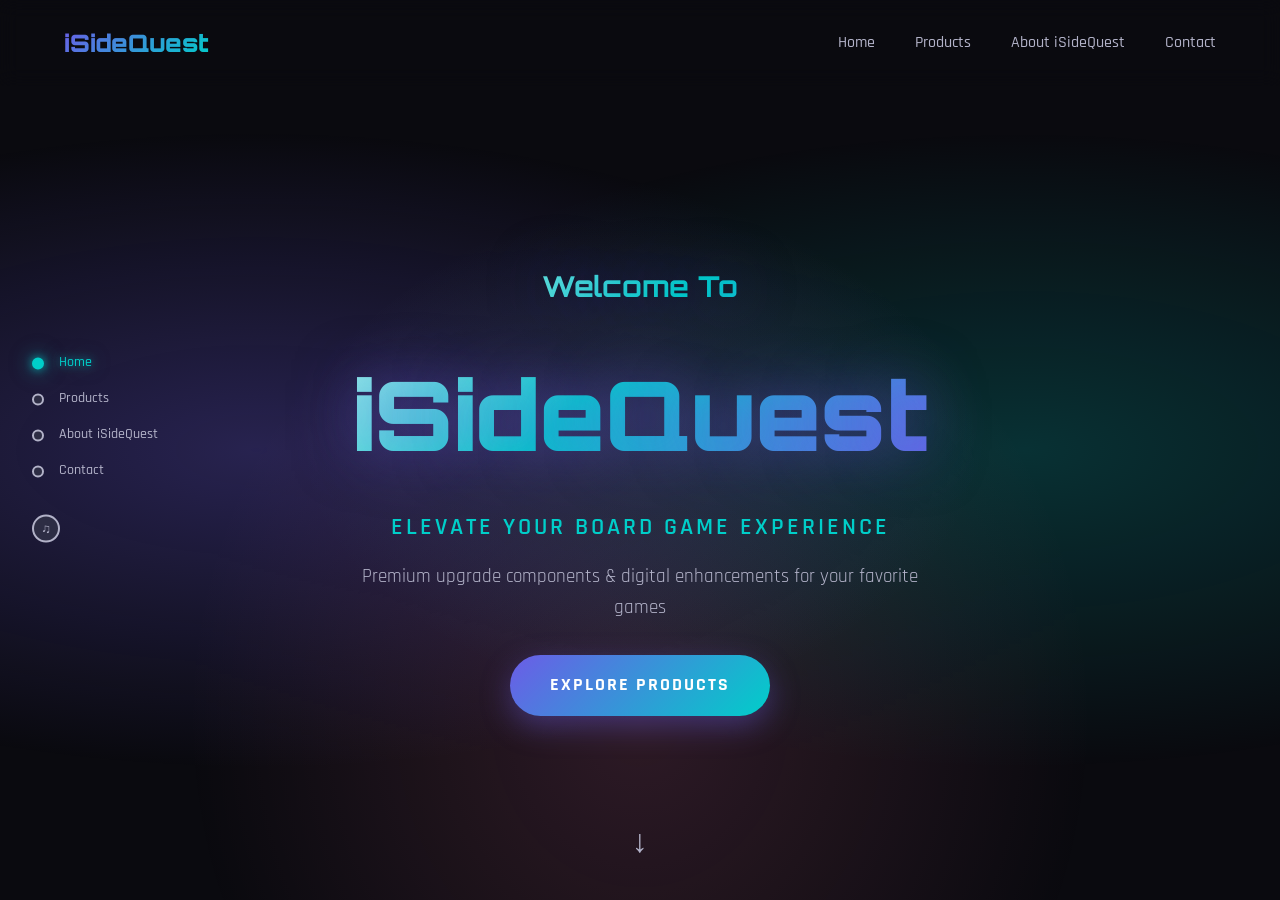
<file: index.html>
<!DOCTYPE html>
<html lang="en">
<head>
    <meta charset="UTF-8">
    <meta name="viewport" content="width=device-width, initial-scale=1.0">
    <title>iSideQuest - Elevate Your Board Game Experience</title>
    <link rel="stylesheet" href="styles.css">
    <link href="https://fonts.googleapis.com/css2?family=Orbitron:wght@400;700;900&family=Rajdhani:wght@300;400;500;600;700&display=swap" rel="stylesheet">
</head>
<body>
    <!-- Pull to Refresh Indicator -->
    <div id="pullIndicator" style="display:none; position:fixed; top:0; left:0; width:100%; height:60px; z-index:5000; align-items:center; justify-content:center; opacity:0; transition:opacity 0.2s;">
        <div class="pull-icon" style="width:30px; height:30px; border:3px solid var(--secondary); border-top-color:transparent; border-radius:50%; animation:spin 0.8s linear infinite;"></div>
    </div>

    <!-- Fixed Background -->
    <div class="fixed-background"></div>

    <!-- Fixed Navbar -->
    <nav class="navbar">
        <div class="logo">
            <a href="#home" class="logo-text" onclick="scrollToPanel(0)">iSideQuest</a>
        </div>
        <ul class="nav-links">
            <li><a href="#home">Home</a></li>
            <li><a href="#categories">Products</a></li>
            <li><a href="#about">About iSideQuest</a></li>
            <li><a href="#contact">Contact</a></li>
        </ul>
    </nav>

    <!-- Side Navigation Dots -->
    <div class="side-nav">
        <a href="#home" class="side-nav-dot active" data-section="0"><span>Home</span></a>
        <a href="#categories" class="side-nav-dot" data-section="1"><span>Products</span></a>
        <a href="#about" class="side-nav-dot" data-section="2"><span>About iSideQuest</span></a>
        <a href="#contact" class="side-nav-dot" data-section="3"><span>Contact</span></a>
        <button class="music-toggle" id="musicToggle" title="Toggle Music">&#9835;</button>
    </div>

    <!-- Background Music -->
    <audio id="bgMusic" loop>
        <source src="Music/Meditation.mp3" type="audio/mpeg">
    </audio>

    <!-- Scroll Container -->
    <main class="scroll-container" id="scrollContainer">
        <div class="panels-wrapper" id="panelsWrapper">
        <!-- Hero Section -->
        <section id="home" class="panel hero">
            <div class="hero-content">
                <h1 class="hero-title"><span class="hero-welcome">Welcome To</span><br>iSideQuest</h1>
                <p class="hero-subtitle">Elevate Your Board Game Experience</p>
                <p class="hero-description">Premium upgrade components & digital enhancements for your favorite games</p>
                <a href="#categories" class="cta-button">Explore Products</a>
            </div>
            <div class="scroll-indicator" onclick="scrollToPanel(1)">
                <span>&#8595;</span>
            </div>
        </section>

        <!-- Categories Section -->
        <section id="categories" class="panel categories-section">
            <div class="scroll-arrows top">
                <span class="scroll-arrow up" onclick="scrollToPanel(0)">&#8593;</span>
            </div>

            <div class="category-cards">
                <div class="category-card" id="physicalProductsBtn">
                    <h3 class="category-card-title">Physical Products</h3>
                    <p class="category-card-desc">Premium upgrade components crafted with precision to transform your board games.</p>
                    <div class="category-card-image">
                        <img src="Images/comingsoon.jpg" alt="Physical Products">
                    </div>
                </div>
                <div class="category-card" id="digitalProductsBtn">
                    <h3 class="category-card-title">Digital Products</h3>
                    <p class="category-card-desc">Innovative apps and digital designs to complement your tabletop experience.</p>
                    <div class="category-card-image">
                        <img src="Images/digital-products.jpg" alt="Digital Products">
                    </div>
                </div>
            </div>

            <div class="scroll-arrows bottom">
                <span class="scroll-arrow down" onclick="scrollToPanel(2)">&#8595;</span>
            </div>
        </section>

        <!-- About Section -->
        <section id="about" class="panel about-section">
            <div class="scroll-arrows top">
                <span class="scroll-arrow up" onclick="scrollToPanel(1)">&#8593;</span>
            </div>
            <div class="about-content">
                <h2 class="section-title">About iSideQuest</h2>
                <p>
                    We believe board games deserve the best components. iSideQuest was founded 
                    with a passion for enhancing tabletop experiences through premium physical 
                    upgrades and innovative digital solutions. Whether you're looking to elevate 
                    the tactile feel of your game nights or add smart digital companions to your 
                    sessions, we've got you covered.
                </p>
                <div class="stats">
                    <div class="stat">
                        <span class="stat-number">.5</span>
                        <span class="stat-label">Products</span>
                    </div>
                    <div class="stat">
                        <span class="stat-number">Probably 1</span>
                        <span class="stat-label">Happy Gamer</span>
                    </div>
                    <div class="stat">
                        <span class="stat-number">100+</span>
                        <span class="stat-label">Hours of Development</span>
                    </div>
                </div>
            </div>
            <div class="scroll-arrows bottom">
                <span class="scroll-arrow down" onclick="scrollToPanel(3)">&#8595;</span>
            </div>
        </section>

        <!-- Contact Section -->
        <section id="contact" class="panel contact-section">
            <div class="scroll-arrows top">
                <span class="scroll-arrow up" onclick="scrollToPanel(2)">&#8593;</span>
            </div>
            <h2 class="section-title">Get In Touch</h2>
            <p class="section-subtitle">Have questions? We'd love to hear from you</p>
            <form class="contact-form" action="mailto:iSideQuestContact@gmail.com" method="post" enctype="text/plain">
                <div class="form-row">
                    <input type="text" name="name" placeholder="Your Name" required>
                    <input type="email" name="email" placeholder="Your Email" required>
                </div>
                <input type="text" name="subject" placeholder="Subject" required>
                <textarea name="message" placeholder="Your Message" rows="3" required></textarea>
                <button type="submit" class="submit-button">Send Message</button>
            </form>
        </section>
        </div>

        <!-- Digital Products Overlay -->
        <div class="overlay" id="digitalOverlay">
            <div class="overlay-content tall">
                <button class="overlay-close" id="closeOverlay">&times;</button>
                <h2 class="overlay-title centered">Digital Products</h2>
                <p class="overlay-subtitle centered large">Select One:</p>
                <div class="overlay-products">
                    <div class="overlay-card" id="sidekickCard" data-product="sidekick">
                        <h3>SideKick</h3>
                        <p>The ultimate board game companion app. Track scores, manage campaigns, and access digital rulebooks all in one place.</p>
                        <span class="overlay-price">Free</span>
                    </div>
                    <div class="overlay-card" id="printforgeCard" data-product="printforge">
                        <h3>PrintForge</h3>
                        <p>Customizable box organizers and inserts. Download templates, personalize, and 3D print for perfect game storage.</p>
                        <span class="overlay-price">$4.99</span>
                    </div>
                </div>
                <div class="product-actions" id="digitalActions">
                    <button class="action-btn" data-action="learn">What Is SideKick?</button>
                    <button class="action-btn" data-action="howto">How To Get</button>
                    <button class="action-btn primary" data-action="go">Go To SideKick</button>
                </div>
            </div>
        </div>

        <!-- Physical Products Overlay -->
        <div class="overlay" id="physicalOverlay">
            <div class="overlay-content tall">
                <button class="overlay-close" id="closePhysical">&times;</button>
                <h2 class="overlay-title centered">Physical Products</h2>
                <p class="overlay-subtitle centered large">Select One:</p>
                <div class="overlay-products">
                    <div class="overlay-card" id="coinsCard" data-product="coins">
                        <h3>Metal Coins</h3>
                        <p>Antiqued copper coins in sets of 50 for enhanced gameplay immersion.</p>
                        <span class="overlay-price">$24.99</span>
                    </div>
                    <div class="overlay-card" id="tokensCard" data-product="tokens">
                        <h3>Resin Tokens</h3>
                        <p>100 premium resource tokens in vibrant colors for all your games.</p>
                        <span class="overlay-price">$19.99</span>
                    </div>
                </div>
                <div class="product-actions" id="physicalActions">
                    <button class="action-btn" data-action="learn">What Is SideKick?</button>
                    <button class="action-btn" data-action="howto">How To Get</button>
                    <button class="action-btn primary" data-action="go">Go To SideKick</button>
                </div>
            </div>
        </div>

        <!-- How To Get Overlay -->
        <div class="overlay" id="howtoOverlay">
            <div class="overlay-content small">
                <button class="overlay-close" id="closeHowto">&times;</button>
                <h2 class="overlay-title centered">How To Get SideKick</h2>
                <p class="overlay-subtitle centered large">Select Your Platform:</p>
                <div class="howto-buttons">
                    <button class="howto-btn" data-platform="android">Android</button>
                    <button class="howto-btn" data-platform="ios">iPhone iOS</button>
                    <button class="howto-btn" data-platform="pc">PC / Desktop / Tablet</button>
                </div>
            </div>
        </div>

        <!-- Video Modal -->
        <div class="video-modal" id="videoModal">
            <div class="video-modal-content">
                <button class="video-modal-close" id="closeVideoModal">&times;</button>
                <video id="videoPlayer" controls>
                    <source src="Videos/SideKickHowToGetMobile.mp4" type="video/mp4">
                    Your browser does not support the video tag.
                </video>
            </div>
        </div>

    </main>

    <script>
        const container = document.getElementById('scrollContainer');
        const wrapper = document.getElementById('panelsWrapper');
        const panels = document.querySelectorAll('.panel');
        const sideNavDots = document.querySelectorAll('.side-nav-dot');
        let currentPanel = 0;
        let isAnimating = false;

        function updateSideNav() {
            sideNavDots.forEach((dot, i) => {
                dot.classList.toggle('active', i === currentPanel);
            });
        }

        function scrollToPanel(index) {
            if (index < 0 || index >= panels.length || isAnimating) return;
            isAnimating = true;
            currentPanel = index;
            updateSideNav();
            wrapper.style.transform = 'translateY(calc(' + index + ' * -100dvh))';
            setTimeout(function() { isAnimating = false; }, 500);
        }
        window.scrollToPanel = scrollToPanel;

        function isOverlayOpen() {
            return digitalOverlay.classList.contains('active') ||
                   physicalOverlay.classList.contains('active') ||
                   videoModal.classList.contains('active');
        }

        container.addEventListener('wheel', function(e) {
            if (isOverlayOpen()) return;
            if (currentPanel === 0 && e.deltaY < 0) return;
            e.preventDefault();
            if (isAnimating) return;
            if (e.deltaY > 0) scrollToPanel(currentPanel + 1);
            else if (e.deltaY < 0) scrollToPanel(currentPanel - 1);
        }, { passive: false });

        var pullIndicator = document.getElementById('pullIndicator');
        let touchStartY = 0;
        let touchStartX = 0;
        let pullDistance = 0;
        let isPulling = false;

        container.addEventListener('touchstart', function(e) {
            if (isOverlayOpen()) return;
            touchStartY = e.touches[0].clientY;
            touchStartX = e.touches[0].clientX;
            pullDistance = 0;
            isPulling = false;
        }, { passive: true });

        container.addEventListener('touchmove', function(e) {
            if (isOverlayOpen()) return;
            if (currentPanel !== 0) return;
            var currentY = e.touches[0].clientY;
            var diff = currentY - touchStartY;
            if (diff > 0 && Math.abs(diff) > Math.abs(e.touches[0].clientX - touchStartX)) {
                isPulling = true;
                pullDistance = Math.min(diff, 150);
                if (pullIndicator) {
                    pullIndicator.style.display = 'flex';
                    pullIndicator.style.opacity = Math.min(pullDistance / 100, 1);
                }
            }
        }, { passive: true });

        container.addEventListener('touchend', function(e) {
            if (isOverlayOpen()) return;
            if (pullIndicator) {
                pullIndicator.style.display = 'none';
                pullIndicator.style.opacity = '0';
            }
            if (isPulling && pullDistance > 100 && currentPanel === 0) {
                window.location.reload();
                return;
            }
            isPulling = false;
            pullDistance = 0;

            if (isAnimating) return;
            var endY = e.changedTouches[0].clientY;
            var endX = e.changedTouches[0].clientX;
            var diffY = touchStartY - endY;
            var diffX = Math.abs(touchStartX - endX);

            if (diffX > Math.abs(diffY)) return;

            if (diffY > 50) {
                scrollToPanel(currentPanel + 1);
            } else if (diffY < -50) {
                if (currentPanel > 0) {
                    e.preventDefault();
                    scrollToPanel(currentPanel - 1);
                }
            }
        }, { passive: false });

        document.addEventListener('keydown', function(e) {
            if (e.key === 'ArrowDown' || e.key === 'PageDown') {
                e.preventDefault();
                scrollToPanel(currentPanel + 1);
            } else if (e.key === 'ArrowUp' || e.key === 'PageUp') {
                e.preventDefault();
                scrollToPanel(currentPanel - 1);
            }
        });

        sideNavDots.forEach(function(dot) {
            dot.addEventListener('click', function(e) {
                e.preventDefault();
                scrollToPanel(parseInt(dot.dataset.section));
            });
        });

        document.querySelectorAll('.nav-links a, .cta-button').forEach(function(link) {
            link.addEventListener('click', function(e) {
                e.preventDefault();
                var href = link.getAttribute('href');
                var target = document.querySelector(href);
                if (target) {
                    var index = Array.from(panels).indexOf(target.closest('.panel') || target);
                    if (index !== -1) scrollToPanel(index);
                }
            });
        });

        // Digital Products Overlay
        const digitalBtn = document.getElementById('digitalProductsBtn');
        const digitalOverlay = document.getElementById('digitalOverlay');
        const closeOverlay = document.getElementById('closeOverlay');
        const digitalActions = document.getElementById('digitalActions');
        const digitalCards = digitalOverlay.querySelectorAll('.overlay-card');

        digitalBtn.addEventListener('click', (e) => {
            e.preventDefault();
            e.stopPropagation();
            digitalOverlay.classList.add('active');
        });

        function closeDigitalOverlay() {
            digitalOverlay.classList.remove('active');
            digitalCards.forEach(card => card.classList.remove('selected'));
            digitalActions.classList.remove('has-selection');
        }

        closeOverlay.addEventListener('click', closeDigitalOverlay);

        digitalOverlay.addEventListener('click', (e) => {
            if (e.target === digitalOverlay) {
                closeDigitalOverlay();
            }
        });

        digitalCards.forEach(card => {
            card.addEventListener('click', (e) => {
                e.stopPropagation();
                digitalCards.forEach(c => c.classList.remove('selected'));
                card.classList.add('selected');
                digitalActions.classList.add('has-selection');
            });
        });

        digitalActions.querySelectorAll('.action-btn').forEach(btn => {
            btn.addEventListener('click', (e) => {
                e.stopPropagation();
                const action = btn.dataset.action;
                const product = digitalOverlay.querySelector('.overlay-card.selected')?.dataset.product;
                if (action === 'learn') {
                    document.getElementById('videoModal').classList.add('active');
                    videoPlayer.play();
                } else if (action === 'howto') {
                    document.getElementById('howtoOverlay').classList.add('active');
                } else if (action === 'go') {
                    window.location.href = 'SideKick/index.html';
                }
            });
        });

        // Physical Products Overlay
        const physicalBtn = document.getElementById('physicalProductsBtn');
        const physicalOverlay = document.getElementById('physicalOverlay');
        const closePhysical = document.getElementById('closePhysical');
        const physicalActions = document.getElementById('physicalActions');
        const physicalCards = physicalOverlay.querySelectorAll('.overlay-card');

        physicalBtn.addEventListener('click', (e) => {
            e.preventDefault();
            e.stopPropagation();
            physicalOverlay.classList.add('active');
        });

        function closePhysicalOverlay() {
            physicalOverlay.classList.remove('active');
            physicalCards.forEach(card => card.classList.remove('selected'));
            physicalActions.classList.remove('has-selection');
        }

        closePhysical.addEventListener('click', closePhysicalOverlay);

        physicalOverlay.addEventListener('click', (e) => {
            if (e.target === physicalOverlay) {
                closePhysicalOverlay();
            }
        });

        physicalCards.forEach(card => {
            card.addEventListener('click', (e) => {
                e.stopPropagation();
                physicalCards.forEach(c => c.classList.remove('selected'));
                card.classList.add('selected');
                physicalActions.classList.add('has-selection');
            });
        });

        physicalActions.querySelectorAll('.action-btn').forEach(btn => {
            btn.addEventListener('click', (e) => {
                e.stopPropagation();
                const action = btn.dataset.action;
                const product = physicalOverlay.querySelector('.overlay-card.selected')?.dataset.product;
                if (action === 'learn') {
                    document.getElementById('videoModal').classList.add('active');
                    videoPlayer.play();
                } else if (action === 'howto') {
                    document.getElementById('howtoOverlay').classList.add('active');
                } else if (action === 'go') {
                    window.location.href = 'SideKick/index.html';
                }
            });
        });

        // How To Get Overlay
        const howtoOverlay = document.getElementById('howtoOverlay');
        const closeHowto = document.getElementById('closeHowto');

        closeHowto.addEventListener('click', () => {
            howtoOverlay.classList.remove('active');
        });

        howtoOverlay.addEventListener('click', (e) => {
            if (e.target === howtoOverlay) {
                howtoOverlay.classList.remove('active');
            }
        });

        document.querySelectorAll('.howto-btn').forEach(btn => {
            btn.addEventListener('click', () => {
                howtoOverlay.classList.remove('active');
                document.getElementById('videoModal').classList.add('active');
                videoPlayer.play();
            });
        });

        // Video Modal
        const videoModal = document.getElementById('videoModal');
        const videoPlayer = document.getElementById('videoPlayer');
        const closeVideoModal = document.getElementById('closeVideoModal');

        closeVideoModal.addEventListener('click', () => {
            videoModal.classList.remove('active');
            videoPlayer.pause();
            videoPlayer.currentTime = 0;
        });

        videoModal.addEventListener('click', (e) => {
            if (e.target === videoModal) {
                videoModal.classList.remove('active');
                videoPlayer.pause();
                videoPlayer.currentTime = 0;
            }
        });

        document.addEventListener('keydown', (e) => {
            if (e.key === 'Escape') {
                if (videoModal.classList.contains('active')) {
                    videoModal.classList.remove('active');
                    videoPlayer.pause();
                    videoPlayer.currentTime = 0;
                } else if (howtoOverlay.classList.contains('active')) {
                    howtoOverlay.classList.remove('active');
                } else if (digitalOverlay.classList.contains('active')) {
                    closeDigitalOverlay();
                } else if (physicalOverlay.classList.contains('active')) {
                    closePhysicalOverlay();
                }
            }
        });

        // Music Toggle
        const bgMusic = document.getElementById('bgMusic');
        const musicToggle = document.getElementById('musicToggle');

        musicToggle.addEventListener('click', () => {
            if (bgMusic.paused) {
                bgMusic.play();
                musicToggle.classList.add('playing');
            } else {
                bgMusic.pause();
                bgMusic.currentTime = 0;
                musicToggle.classList.remove('playing');
            }
        });
    </script>
</body>
</html>
</file>
<file: styles.css>
/* ============================================
   MOBILE-FIRST STYLES (base = ~375px)
   ============================================ */

* {
    margin: 0;
    padding: 0;
    box-sizing: border-box;
}

:root {
    --primary: #6c5ce7;
    --primary-dark: #5a4bd1;
    --secondary: #00cec9;
    --accent: #fd79a8;
    --dark: #0a0a0f;
    --dark-light: #1a1a2e;
    --gray: #2d2d44;
    --text: #ffffff;
    --text-muted: #b2b2c8;
}

html {
    scroll-behavior: auto;
}

body {
    font-family: 'Rajdhani', sans-serif;
    background-color: var(--dark);
    color: var(--text);
    line-height: 1.6;
    overflow: hidden;
}

/* Fixed Background */
.fixed-background {
    position: fixed;
    top: 0;
    left: 0;
    width: 100%;
    height: 100%;
    background:
        radial-gradient(ellipse at 20% 50%, rgba(108, 92, 231, 0.3) 0%, transparent 50%),
        radial-gradient(ellipse at 80% 50%, rgba(0, 206, 201, 0.2) 0%, transparent 50%),
        radial-gradient(ellipse at 50% 80%, rgba(253, 121, 168, 0.15) 0%, transparent 50%);
    z-index: -1;
    animation: pulse 8s ease-in-out infinite alternate;
}

@keyframes pulse {
    0% { opacity: 0.8; transform: scale(1); }
    100% { opacity: 1; transform: scale(1.05); }
}

@keyframes bounce {
    0%, 100% { transform: translateY(0); }
    50% { transform: translateY(10px); }
}

@keyframes bounceUp {
    0%, 100% { transform: translateY(0); }
    50% { transform: translateY(-10px); }
}

@keyframes glow {
    0% { filter: drop-shadow(0 0 20px rgba(108, 92, 231, 0.5)); }
    100% { filter: drop-shadow(0 0 40px rgba(0, 206, 201, 0.5)); }
}

@keyframes spin {
    0% { transform: rotate(0deg); }
    100% { transform: rotate(360deg); }
}

/* ============================================
   SCROLL SYSTEM
   ============================================ */
.scroll-container {
    position: fixed;
    top: 0;
    left: 0;
    width: 100%;
    height: 100vh;
    height: 100dvh;
    overflow: hidden;
    overscroll-behavior: none;
}

.panels-wrapper {
    width: 100%;
    transition: transform 0.5s cubic-bezier(0.4, 0, 0.2, 1);
    will-change: transform;
}

.panel {
    width: 100%;
    height: 100vh;
    height: 100dvh;
    display: flex;
    flex-direction: column;
    justify-content: center;
    align-items: center;
    padding: 4.5rem 10% 2.5rem;
    position: relative;
    background: transparent;
    overflow: hidden;
}

/* ============================================
   NAVBAR
   ============================================ */
.navbar {
    position: fixed;
    top: 0;
    left: 0;
    width: 100%;
    display: flex;
    justify-content: space-between;
    align-items: center;
    padding: 1rem 10%;
    background: rgba(10, 10, 15, 0.8);
    backdrop-filter: blur(10px);
    z-index: 1000;
}

.logo {
    display: flex;
    align-items: center;
}

.logo-text {
    font-family: 'Orbitron', sans-serif;
    font-size: 0.85rem;
    font-weight: 900;
    background: linear-gradient(135deg, var(--primary), var(--secondary));
    -webkit-background-clip: text;
    -webkit-text-fill-color: transparent;
    background-clip: text;
    text-decoration: none;
    cursor: pointer;
}

.logo-text:hover {
    opacity: 0.8;
}

.nav-links {
    display: none;
    list-style: none;
}

/* ============================================
   SIDE NAVIGATION
   ============================================ */
.side-nav {
    position: fixed;
    left: 0.4rem;
    top: 50%;
    transform: translateY(-50%);
    z-index: 1000;
    display: flex;
    flex-direction: column;
    gap: 0.8rem;
}

.side-nav-dot {
    width: 8px;
    height: 8px;
    border-radius: 50%;
    background: var(--gray);
    border: 2px solid var(--text-muted);
    cursor: pointer;
    transition: all 0.3s ease;
    position: relative;
    text-decoration: none;
}

.side-nav-dot:hover {
    background: var(--primary);
    border-color: var(--primary);
    transform: scale(1.3);
}

.side-nav-dot.active {
    background: var(--secondary);
    border-color: var(--secondary);
    box-shadow: 0 0 10px rgba(0, 206, 201, 0.8), 0 0 20px rgba(0, 206, 201, 0.5), 0 0 30px rgba(0, 206, 201, 0.3);
}

.side-nav-dot span {
    display: none;
}

.music-toggle {
    width: 20px;
    height: 20px;
    border-radius: 50%;
    background: var(--gray);
    border: 2px solid var(--text-muted);
    color: var(--text-muted);
    font-size: 0.6rem;
    cursor: pointer;
    transition: all 0.3s ease;
    display: flex;
    align-items: center;
    justify-content: center;
    padding: 0;
    margin-top: 0.5rem;
}

.music-toggle:hover {
    background: var(--primary);
    border-color: var(--primary);
    color: var(--text);
}

.music-toggle.playing {
    background: var(--secondary);
    border-color: var(--secondary);
    color: var(--text);
    box-shadow: 0 0 8px rgba(0, 206, 201, 0.6);
}

/* ============================================
   HERO SECTION
   ============================================ */
.hero {
    position: relative;
    text-align: center;
    padding: 2rem 5% 2.5rem;
}

.hero-content {
    z-index: 1;
}

.hero-title {
    font-family: 'Orbitron', sans-serif;
    font-size: 2.2rem;
    font-weight: 900;
    margin-bottom: 0.2rem;
    background: linear-gradient(135deg, var(--text), var(--secondary), var(--primary));
    -webkit-background-clip: text;
    -webkit-text-fill-color: transparent;
    background-clip: text;
    text-shadow: 0 0 60px rgba(108, 92, 231, 0.5);
    animation: glow 3s ease-in-out infinite alternate;
}

.hero-welcome {
    font-size: 1rem;
    font-weight: 700;
}

.hero-subtitle {
    font-size: 0.8rem;
    color: var(--secondary);
    margin-bottom: 0.5rem;
    font-weight: 600;
    letter-spacing: 1.5px;
    text-transform: uppercase;
}

.hero-description {
    font-size: 0.8rem;
    color: var(--text-muted);
    max-width: 95%;
    margin: 0 auto 1rem;
}

.cta-button {
    display: inline-block;
    padding: 0.6rem 1.5rem;
    background: linear-gradient(135deg, var(--primary), var(--secondary));
    color: white;
    text-decoration: none;
    border-radius: 50px;
    font-weight: 700;
    font-size: 0.8rem;
    text-transform: uppercase;
    letter-spacing: 2px;
    transition: all 0.3s ease;
    box-shadow: 0 10px 30px rgba(108, 92, 231, 0.4);
}

.cta-button:hover {
    transform: translateY(-3px);
    box-shadow: 0 15px 40px rgba(108, 92, 231, 0.6);
}

.scroll-indicator {
    position: absolute;
    bottom: 2rem;
    left: 50%;
    transform: translateX(-50%);
    font-size: 2rem;
    color: var(--text-muted);
    animation: bounce 2s infinite;
    cursor: pointer;
}

/* ============================================
   SCROLL ARROWS (hidden on mobile)
   ============================================ */
.scroll-arrows {
    position: absolute;
    left: 50%;
    transform: translateX(-50%);
    display: flex;
    gap: 2rem;
}

.scroll-arrows.top {
    top: 4rem;
}

.scroll-arrows.bottom {
    bottom: 2rem;
}

.scroll-arrow {
    font-size: 1.8rem;
    color: var(--text-muted);
    cursor: pointer;
    transition: color 0.3s ease;
}

.scroll-arrow.down {
    animation: bounce 2s infinite;
}

.scroll-arrow.up {
    animation: bounceUp 2s infinite;
}

.scroll-arrow:hover {
    color: var(--secondary);
}

/* ============================================
   SECTION TITLES
   ============================================ */
.section-title {
    font-family: 'Orbitron', sans-serif;
    font-size: 1.2rem;
    text-align: center;
    margin-bottom: 0.2rem;
    background: linear-gradient(135deg, var(--text), var(--primary));
    -webkit-background-clip: text;
    -webkit-text-fill-color: transparent;
    background-clip: text;
}

.section-subtitle {
    text-align: center;
    color: var(--text-muted);
    font-size: 0.85rem;
    margin-bottom: 0.6rem;
}

/* ============================================
   CATEGORIES SECTION (Products page)
   ============================================ */
.categories-section {
    background: transparent;
    display: flex;
    flex-direction: column;
    justify-content: center;
    align-items: center;
    padding: 4.5rem 12% 3rem;
}

.category-cards {
    display: flex;
    flex-direction: column;
    gap: .5rem;
    width: 100%;
    max-width: 600px;
    flex: 1;
    justify-content: center;
    max-height: calc(95vh - 230px);
}

.category-card {
    background: var(--dark-light);
    border: 1px solid var(--gray);
    border-radius: 12px;
    padding: 0.8rem;
    display: flex;
    flex-direction: column;
    align-items: center;
    text-align: center;
    cursor: pointer;
    transition: border-color 0.3s ease, transform 0.3s ease;
    flex: 1;
}

.category-card:hover {
    border-color: var(--secondary);
    transform: translateY(-3px);
}

.category-card-title {
    font-family: 'Orbitron', sans-serif;
    font-size: 1rem;
    color: var(--text);
    margin-bottom: 0.3rem;
}

.category-card-desc {
    color: var(--text-muted);
    font-size: 0.7rem;
    margin-bottom: 0.5rem;
    line-height: 1.4;
}

.category-card-image {
    display: flex;
    align-items: center;
    justify-content: center;
    width: 80%;
    height: 150px;
    background: linear-gradient(135deg, var(--gray), var(--dark));
    border-radius: 8px;
    font-size: 1.8rem;
    border: 1px solid var(--gray);
    overflow: hidden;
}

.category-card-image img {
    width: 100%;
    height: 100%;
    object-fit: cover;
    border-radius: 6px;
}

/* ============================================
   ABOUT SECTION
   ============================================ */
.about-section {
    background: transparent;
    justify-content: center;
    align-items: center;
    padding: 3.5rem 5% 2rem;
}

.about-content {
    max-width: 800px;
    margin: 0 auto;
    text-align: center;
}

.about-content p {
    color: var(--text-muted);
    font-size: 0.9rem;
    margin-bottom: 0.8rem;
    line-height: 1.6;
}

.stats {
    display: flex;
    justify-content: center;
    gap: 1.5rem;
    flex-wrap: wrap;
    margin-top: 0.5rem;
}

.stat {
    text-align: center;
}

.stat-number {
    display: block;
    font-family: 'Orbitron', sans-serif;
    font-size: 1.5rem;
    font-weight: 900;
    background: linear-gradient(135deg, var(--primary), var(--secondary));
    -webkit-background-clip: text;
    -webkit-text-fill-color: transparent;
    background-clip: text;
}

.stat-label {
    color: var(--text-muted);
    font-size: 0.65rem;
    text-transform: uppercase;
    letter-spacing: 1px;
}

/* ============================================
   CONTACT SECTION
   ============================================ */
.contact-section {
    background: transparent;
    justify-content: center;
    align-items: center;
    padding: 3.5rem 5% 0.8rem;
}

.contact-form {
    max-width: 600px;
    width: 100%;
    margin: 0 auto;
}

.form-row {
    display: grid;
    grid-template-columns: 1fr;
    gap: 0.3rem;
    margin-bottom: 0.3rem;
}

.form-group {
    margin-bottom: 0.3rem;
}

input, textarea {
    width: 100%;
    padding: 0.6rem;
    background: var(--dark-light);
    border: 1px solid var(--gray);
    border-radius: 6px;
    color: var(--text);
    font-family: 'Rajdhani', sans-serif;
    font-size: 0.85rem;
    transition: border-color 0.3s ease;
}

input:focus, textarea:focus {
    outline: none;
    border-color: var(--primary);
}

textarea {
    resize: vertical;
    min-height: 50px;
    margin-bottom: 0.4rem;
}

.submit-button {
    width: 100%;
    padding: 0.6rem;
    background: linear-gradient(135deg, var(--primary), var(--secondary));
    color: white;
    border: none;
    border-radius: 6px;
    font-family: 'Orbitron', sans-serif;
    font-size: 0.8rem;
    font-weight: 700;
    text-transform: uppercase;
    letter-spacing: 2px;
    cursor: pointer;
    transition: all 0.3s ease;
}

.submit-button:hover {
    transform: translateY(-2px);
    box-shadow: 0 10px 30px rgba(108, 92, 231, 0.4);
}

/* ============================================
   OVERLAY (shared base)
   ============================================ */
.overlay {
    position: fixed;
    top: 0;
    left: 0;
    width: 100%;
    height: 100%;
    background: rgba(0, 0, 0, 0.9);
    display: flex;
    align-items: center;
    justify-content: center;
    z-index: 2000;
    opacity: 0;
    pointer-events: none;
    will-change: opacity;
}

.overlay.active {
    opacity: 1;
    pointer-events: auto;
}

.overlay-content {
    background: var(--dark-light);
    border-radius: 16px;
    padding: 1rem;
    max-width: 1000px;
    width: 88%;
    max-height: 85vh;
    overflow-y: auto;
    overflow-x: hidden;
    position: relative;
    border: 1px solid var(--gray);
    will-change: transform, opacity;
    transform: scale(0.95);
    opacity: 0;
    transition: transform 0.25s ease-out, opacity 0.25s ease-out;
}

.overlay-content.tall {
    max-height: 90vh;
    min-height: auto;
}

.overlay.active .overlay-content {
    transform: scale(1);
    opacity: 1;
}

.overlay-close {
    position: absolute;
    top: 0.5rem;
    right: 0.8rem;
    background: none;
    border: none;
    color: var(--text-muted);
    font-size: 1.8rem;
    cursor: pointer;
    transition: color 0.3s ease;
    line-height: 1;
}

.overlay-close:hover {
    color: var(--text);
}

.overlay-title {
    font-family: 'Orbitron', sans-serif;
    font-size: 1.1rem;
    margin-bottom: 0.3rem;
    background: linear-gradient(135deg, var(--text), var(--secondary));
    -webkit-background-clip: text;
    -webkit-text-fill-color: transparent;
    background-clip: text;
}

.overlay-title.centered {
    text-align: center;
}

.overlay-subtitle {
    color: var(--text-muted);
    margin-bottom: 0.8rem;
}

.overlay-subtitle.centered {
    text-align: center;
}

.overlay-subtitle.large {
    font-size: 0.85rem;
    color: var(--text);
    font-weight: 600;
}

.overlay-products {
    display: grid;
    grid-template-columns: repeat(2, 1fr);
    gap: 0.6rem;
    width: 100%;
}

.overlay-card {
    background: var(--dark);
    border-radius: 12px;
    padding: 0.8rem;
    border: 1px solid var(--gray);
    cursor: pointer;
    will-change: transform;
    transition: transform 0.2s ease-out, border-color 0.2s ease-out;
    min-height: 140px;
    text-align: center;
    display: flex;
    flex-direction: column;
    align-items: center;
    min-width: 0;
    overflow: hidden;
}

.overlay-card:hover {
    border-color: var(--primary);
    transform: translateY(-3px);
}

.overlay-card.selected {
    border-color: var(--secondary);
    box-shadow: 0 0 20px rgba(0, 206, 201, 0.3), inset 0 0 20px rgba(0, 206, 201, 0.05);
    background: rgba(0, 206, 201, 0.05);
}

.overlay-card h3 {
    font-family: 'Orbitron', sans-serif;
    font-size: 0.8rem;
    margin-bottom: 0.3rem;
    color: var(--text);
    text-align: center;
}

.overlay-card p {
    color: var(--text-muted);
    font-size: 0.6rem;
    margin-bottom: 0.4rem;
    line-height: 1.3;
    text-align: center;
    flex: 1;
}

.overlay-price {
    font-family: 'Orbitron', sans-serif;
    font-size: 0.85rem;
    color: var(--secondary);
    font-weight: 700;
    text-align: center;
}

/* ============================================
   SIDEKICK BUTTONS
   ============================================ */
.product-actions {
    display: grid;
    grid-template-columns: repeat(2, 1fr);
    gap: 0.6rem;
    margin-top: 0.8rem;
    padding-top: 0.8rem;
    border-top: 1px solid var(--gray);
}

.action-btn {
    width: 100%;
    padding: 0.8rem 0.5rem;
    background: var(--dark);
    border: 1px solid var(--gray);
    border-radius: 8px;
    color: var(--text);
    font-family: 'Orbitron', sans-serif;
    font-size: 0.6rem;
    font-weight: 600;
    cursor: pointer;
    transition: all 0.2s ease;
    text-align: center;
    min-height: 44px;
    opacity: 0;
    pointer-events: none;
}

.action-btn.primary {
    background: linear-gradient(135deg, var(--primary), var(--secondary));
    border: none;
}

.product-actions .action-btn:last-child {
    grid-column: 1 / -1;
    justify-self: center;
    width: 50%;
}

.product-actions.has-selection .action-btn {
    opacity: 1;
    pointer-events: auto;
}

.action-btn:hover {
    border-color: var(--primary);
    background: var(--gray);
    transform: translateY(-2px);
}

.action-btn.primary {
    background: linear-gradient(135deg, var(--primary), var(--secondary));
    border: none;
}

.action-btn.primary:hover {
    box-shadow: 0 10px 30px rgba(108, 92, 231, 0.4);
}

/* ============================================
   HOW TO GET OVERLAY
   ============================================ */
.howto-buttons {
    display: flex;
    flex-direction: column;
    gap: 0.8rem;
    margin-top: 1rem;
}

.howto-btn {
    width: 100%;
    padding: 1rem;
    background: var(--dark);
    border: 1px solid var(--gray);
    border-radius: 8px;
    color: var(--text);
    font-family: 'Orbitron', sans-serif;
    font-size: 0.8rem;
    font-weight: 600;
    cursor: pointer;
    transition: all 0.2s ease;
    text-align: center;
    min-height: 44px;
}

.howto-btn:hover {
    border-color: var(--primary);
    background: var(--gray);
    transform: translateY(-2px);
}

/* ============================================
   VIDEO MODAL
   ============================================ */
.video-modal {
    position: fixed;
    top: 0;
    left: 0;
    width: 100%;
    height: 100%;
    background: rgba(0, 0, 0, 0.95);
    display: flex;
    align-items: center;
    justify-content: center;
    z-index: 3000;
    opacity: 0;
    pointer-events: none;
    will-change: opacity;
    padding: 1rem;
}

.video-modal.active {
    opacity: 1;
    pointer-events: auto;
}

.video-modal-content {
    position: relative;
    width: 85%;
    max-width: 600px;
    max-height: 70vh;
}

.video-modal-close {
    position: absolute;
    top: -30px;
    right: 0;
    background: none;
    border: none;
    color: var(--text);
    font-size: 1.5rem;
    cursor: pointer;
    transition: color 0.3s ease;
}

.video-modal-close:hover {
    color: var(--secondary);
}

#videoPlayer {
    width: 100%;
    max-height: 70vh;
    border-radius: 8px;
}

/* ============================================
   FEATURED PRODUCTS (unused but kept for
   completeness in case referenced elsewhere)
   ============================================ */
.featured-section {
    background: transparent;
    justify-content: center;
    align-items: center;
}

.products-grid {
    display: grid;
    grid-template-columns: 1fr;
    gap: 1rem;
    max-width: 1200px;
    margin: 0 auto;
}

.product-card {
    position: relative;
    background: var(--dark-light);
    border-radius: 12px;
    overflow: hidden;
    border: 1px solid var(--gray);
    transition: all 0.3s ease;
}

.product-card:hover {
    transform: translateY(-5px);
    border-color: var(--primary);
}

.product-badge {
    position: absolute;
    top: 0.5rem;
    right: 0.5rem;
    padding: 0.2rem 0.5rem;
    background: var(--accent);
    color: white;
    border-radius: 20px;
    font-size: 0.65rem;
    font-weight: 600;
}

.product-image {
    height: 120px;
    display: flex;
    align-items: center;
    justify-content: center;
    font-size: 3rem;
    background: linear-gradient(135deg, var(--gray), var(--dark));
}

.product-info {
    padding: 1rem;
}

.product-category {
    font-size: 0.65rem;
    color: var(--secondary);
    text-transform: uppercase;
    letter-spacing: 1px;
}

.product-info h4 {
    font-size: 1rem;
    margin: 0.3rem 0;
}

.product-info p {
    color: var(--text-muted);
    font-size: 0.8rem;
    margin-bottom: 0.5rem;
}

.product-price {
    font-family: 'Orbitron', sans-serif;
    font-size: 1.1rem;
    color: var(--secondary);
    font-weight: 700;
}

/* ============================================
   FOOTER
   ============================================ */
.footer {
    background: var(--dark-light);
    padding: 2rem 4%;
    border-top: 1px solid var(--gray);
    scroll-snap-align: none;
}

.footer-content {
    max-width: 1200px;
    margin: 0 auto;
    text-align: center;
}

.footer-logo {
    display: flex;
    align-items: center;
    justify-content: center;
    gap: 0.5rem;
    margin-bottom: 1rem;
}

.footer-links {
    display: flex;
    justify-content: center;
    gap: 1rem;
    margin-bottom: 1rem;
}

.footer-links a {
    color: var(--text-muted);
    text-decoration: none;
    transition: color 0.3s ease;
}

.footer-links a:hover {
    color: var(--secondary);
}

.copyright {
    color: var(--text-muted);
    font-size: 0.75rem;
}


/* ============================================
   LARGE PHONES (min-width: 400px)
   ============================================ */
@media (min-width: 400px) {

    .panel {
        padding: 3.8rem 8% 1.2rem;
    }

    .hero-title {
        font-size: 2.7rem;
    }

    .hero-welcome {
        font-size: 1.2rem;
    }

    .hero-subtitle {
        font-size: 1rem;
    }

    .hero-description {
        font-size: 1rem;
    }

    .cta-button {
        padding: 0.6rem 1.8rem;
        font-size: 0.85rem;
    }

    .section-title {
        font-size: 1.5rem;
    }

    .section-subtitle {
        font-size: 0.9rem;
    }

    .category-card-title {
        font-size: 1.2rem;
    }

    .category-card-desc {
        font-size: 0.85rem;
    }

    .category-card-image {
        font-size: 2.5rem;
    }

    .about-content p {
        font-size: 1rem;
    }

    .stat-number {
        font-size: 2rem;
    }

    .stat-label {
        font-size: 0.7rem;
    }

    .stats {
        gap: 2rem;
    }

    .overlay-title {
        font-size: 1.3rem;
    }

    .overlay-products {
        gap: 0.8rem;
    }

    .overlay-card {
        padding: 1rem;
        min-height: 160px;
    }

    .overlay-card h3 {
        font-size: 0.9rem;
        margin-bottom: 0.4rem;
    }

    .overlay-card p {
        font-size: 0.7rem;
        margin-bottom: 0.5rem;
    }

    .overlay-price {
        font-size: 0.95rem;
    }

    .product-actions {
        gap: 0.8rem;
        margin-top: 1.2rem;
        padding-top: 1.2rem;
        min-height: 55px;
    }

    .action-btn {
        padding: 0.9rem 0.6rem;
        font-size: 0.7rem;
        min-height: 48px;
    }

    .howto-btn {
        padding: 1.1rem;
        font-size: 0.85rem;
    }

    input, textarea {
        font-size: 0.9rem;
        padding: 0.7rem;
    }

    .submit-button {
        font-size: 0.85rem;
        padding: 0.7rem;
    }
}

/* ============================================
   TABLETS (min-width: 768px)
   ============================================ */
@media (min-width: 768px) {

    .panel {
        padding: 4rem 6% 2rem;
    }

    .hero {
        padding: 2rem 6% 2.5rem;
    }

    .categories-section {
        padding-top: 5.5rem;
    }

    .hero-title {
        font-size: 3.2rem;
    }

    .hero-welcome {
        font-size: 1.4rem;
    }

    .hero-subtitle {
        font-size: 1.2rem;
        letter-spacing: 2px;
    }

    .hero-description {
        font-size: 1.1rem;
        max-width: 500px;
    }

    .cta-button {
        padding: 0.8rem 2rem;
        font-size: 0.9rem;
    }

    .scroll-arrows.top {
        top: 4rem;
    }

    .scroll-arrow {
        font-size: 2rem;
    }

    .section-title {
        font-size: 1.8rem;
    }

    .section-subtitle {
        font-size: 1rem;
        margin-bottom: 1rem;
    }

    .category-cards {
        gap: 1.2rem;
        max-height: calc(100vh - 200px);
    }

    .category-card {
        padding: 1.2rem;
    }

    .category-card-title {
        font-size: 1.3rem;
    }

    .category-card-desc {
        font-size: 0.85rem;
        margin-bottom: 0.6rem;
    }

    .category-card-image {
        font-size: 2.5rem;
        height: 180px;
    }

    /* About */
    .about-content p {
        font-size: 1.1rem;
        line-height: 1.7;
    }

    .stat-number {
        font-size: 2.5rem;
    }

    .stat-label {
        font-size: 0.75rem;
        letter-spacing: 1.5px;
    }

    /* Contact - 2-column form */
    .form-row {
        grid-template-columns: 1fr 1fr;
        gap: 0.6rem;
        margin-bottom: 0.6rem;
    }

    input, textarea {
        padding: 0.9rem;
        font-size: 1rem;
    }

    textarea {
        min-height: 70px;
    }

    .submit-button {
        padding: 0.8rem;
        font-size: 0.9rem;
    }

    /* Side nav labels */
    .side-nav {
        left: 1rem;
    }

    .side-nav-dot span {
        display: block;
        position: absolute;
        left: 20px;
        top: 50%;
        transform: translateY(-50%);
        color: var(--text-muted);
        padding: 0.3rem 0;
        font-size: 0.75rem;
        font-weight: 500;
        white-space: nowrap;
        opacity: 1;
        transition: all 0.3s ease;
    }

    .side-nav-dot:hover span {
        color: var(--text);
    }

    .side-nav-dot.active span {
        color: var(--secondary);
        text-shadow: 0 0 10px rgba(0, 206, 201, 0.8), 0 0 20px rgba(0, 206, 201, 0.5);
    }

    .music-toggle {
        width: 24px;
        height: 24px;
        font-size: 0.7rem;
    }

    /* Overlay */
    .overlay-content {
        padding: 2rem;
        border-radius: 18px;
        width: 92%;
    }

    .overlay-title {
        font-size: 1.5rem;
    }

    .overlay-subtitle.large {
        font-size: 1rem;
    }

    .overlay-products {
        gap: 1.5rem;
    }

    .overlay-card {
        padding: 1.5rem;
        min-height: 180px;
    }

    .overlay-card h3 {
        font-size: 1.1rem;
    }

    .overlay-card p {
        font-size: 0.85rem;
        line-height: 1.5;
    }

    .overlay-price {
        font-size: 1rem;
    }

    .sidekick-btn {
        padding: 0.7rem;
        font-size: 0.7rem;
    }

    .action-btn {
        padding: 1rem 0.8rem;
        font-size: 0.75rem;
    }

    .product-actions {
        grid-template-columns: repeat(3, 1fr);
        gap: 1rem;
        margin-top: 1rem;
        padding-top: 1rem;
    }

    .product-actions .action-btn:last-child {
        grid-column: auto;
        width: 100%;
    }

    .howto-btn {
        padding: 1.2rem;
        font-size: 0.9rem;
    }
}

/* ============================================
   DESKTOP (min-width: 1024px)
   ============================================ */
@media (min-width: 1024px) {

    .navbar {
        padding: 1.5rem 5%;
    }

    .logo {
        gap: 0.75rem;
    }

    .logo-icon {
        font-size: 2rem;
        color: var(--secondary);
    }

    .logo-text {
        font-size: 1.5rem;
    }

    .nav-links {
        display: flex;
        gap: 2.5rem;
    }

    .nav-links a {
        color: var(--text-muted);
        text-decoration: none;
        font-weight: 500;
        font-size: 1rem;
        transition: color 0.3s ease;
        position: relative;
    }

    .nav-links a::after {
        content: '';
        position: absolute;
        bottom: -5px;
        left: 0;
        width: 0;
        height: 2px;
        background: var(--secondary);
        transition: width 0.3s ease;
    }

    .nav-links a:hover {
        color: var(--text);
    }

    .nav-links a:hover::after {
        width: 100%;
    }

    /* Side Nav */
    .side-nav {
        left: 2rem;
        gap: 1.5rem;
    }

    .side-nav-dot {
        width: 12px;
        height: 12px;
    }

    .side-nav-dot span {
        display: block;
        position: absolute;
        left: 25px;
        top: 50%;
        transform: translateY(-50%);
        color: var(--text-muted);
        padding: 0.4rem 0;
        font-size: 0.85rem;
        font-weight: 500;
        white-space: nowrap;
        opacity: 1;
        transition: all 0.3s ease;
    }

    .side-nav-dot:hover span {
        color: var(--text);
    }

    .side-nav-dot.active span {
        color: var(--secondary);
        text-shadow: 0 0 10px rgba(0, 206, 201, 0.8), 0 0 20px rgba(0, 206, 201, 0.5);
    }

    .music-toggle {
        width: 28px;
        height: 28px;
        font-size: 0.8rem;
        margin-top: 0.8rem;
    }

    /* Panels */
    .panel {
        padding: 5rem 5% 3rem;
    }

    /* Scroll Arrows */
    .scroll-arrows {
        display: flex;
    }

    .scroll-arrows.top {
        top: 6rem;
    }

    .scroll-arrows.bottom {
        bottom: 2rem;
    }

    .scroll-arrow {
        font-size: 2rem;
    }

    /* Hero */
    .hero {
        padding: 2rem;
    }

    .hero-title {
        font-size: clamp(3rem, 10vw, 6rem);
        margin-bottom: 1rem;
    }

    .hero-welcome {
        font-size: clamp(1.2rem, 3vw, 1.8rem);
    }

    .hero-subtitle {
        font-size: 1.5rem;
        letter-spacing: 3px;
        margin-bottom: 1rem;
    }

    .hero-description {
        font-size: 1.2rem;
        max-width: 600px;
        margin-bottom: 2rem;
    }

    .cta-button {
        padding: 1rem 2.5rem;
        font-size: 1.1rem;
    }

    .scroll-indicator {
        bottom: 2rem;
        font-size: 2rem;
    }

    /* Section Titles */
    .section-title {
        font-size: 2.5rem;
        margin-bottom: 1rem;
    }

    .section-subtitle {
        font-size: 1.2rem;
        margin-bottom: 3rem;
    }

    /* Categories */
    .categories-section {
        padding-top: 7.25rem;
    }

    .category-cards {
        gap: .5rem;
        max-width: 700px;
        max-height: calc(97vh - 190px);
    }

    .category-card {
        padding: 1.5rem;
    }

    .category-card-title {
        font-size: 1.5rem;
        margin-bottom: 0.3rem;
    }

    .category-card-desc {
        font-size: 0.95rem;
        margin-bottom: 0.8rem;
    }

    .category-card-image {
        font-size: 3rem;
        height: 220px;
    }

    /* About */
    .about-content p {
        font-size: 1.2rem;
        margin-bottom: 3rem;
        line-height: 1.8;
    }

    .stats {
        gap: 4rem;
    }

    .stat-number {
        font-size: 3rem;
    }

    .stat-label {
        font-size: 1rem;
        letter-spacing: 2px;
    }

    /* Contact */
    .contact-section {
        justify-content: center;
        padding-top: 5rem;
    }

    .form-row {
        grid-template-columns: 1fr 1fr;
        gap: 1rem;
        margin-bottom: 1rem;
    }

    .form-group {
        margin-bottom: 0;
    }

    input, textarea {
        padding: 1rem;
        font-size: 1rem;
    }

    textarea {
        min-height: auto;
        margin-bottom: 1rem;
    }

    .submit-button {
        padding: 1rem;
        font-size: 1rem;
    }

    /* Overlay */
    .overlay-content {
        padding: 3rem;
        border-radius: 20px;
        width: 95%;
    }

    .overlay-content.tall {
        min-height: 70vh;
    }

    .overlay-close {
        top: 1rem;
        right: 1.5rem;
        font-size: 2.5rem;
    }

    .overlay-title {
        font-size: 2rem;
        margin-bottom: 0.5rem;
    }

    .overlay-title.centered {
        font-size: 2rem;
        margin-bottom: 0.5rem;
    }

    .overlay-subtitle {
        margin-bottom: 2rem;
    }

    .overlay-subtitle.large {
        font-size: 1.8rem;
        margin-bottom: 0.5rem;
    }

    .overlay-products {
        grid-template-columns: repeat(auto-fit, minmax(250px, 1fr));
        gap: 1.5rem;
    }

    .overlay-card {
        padding: 2rem;
        border-radius: 15px;
    }

    .overlay-card:hover {
        transform: translateY(-5px);
    }

    .overlay-card h3 {
        font-size: 1.3rem;
        margin-bottom: 0.75rem;
    }

    .overlay-card p {
        font-size: 0.95rem;
        margin-bottom: 1rem;
        line-height: 1.5;
    }

    .overlay-price {
        font-size: 1.2rem;
    }

    /* Sidekick Buttons */
    .product-actions {
        grid-template-columns: repeat(3, 1fr);
        gap: 1rem;
        margin-top: 2rem;
        padding-top: 2rem;
    }

    .sidekick-btn {
        padding: 2rem 1.5rem;
        font-size: 0.85rem;
    }

    .action-btn {
        padding: 1.2rem 1.5rem;
        font-size: 0.85rem;
    }

    .sidekick-btn:hover,
    .action-btn:hover {
        transform: translateY(-3px);
    }

    .howto-btn {
        padding: 1.4rem 1.5rem;
        font-size: 1rem;
    }

    /* Video Modal */
    .video-modal {
        padding: 2rem;
    }

    .video-modal-content {
        width: 100%;
        max-width: 700px;
    }

    .video-modal-close {
        top: -45px;
        font-size: 2.5rem;
    }

    /* Featured Products */
    .products-grid {
        grid-template-columns: repeat(auto-fit, minmax(250px, 1fr));
        gap: 2rem;
    }

    .product-image {
        height: 150px;
        font-size: 4rem;
    }

    .product-info {
        padding: 1.5rem;
    }

    .product-info h4 {
        font-size: 1.2rem;
    }

    .product-info p {
        font-size: 0.95rem;
        margin-bottom: 1rem;
    }

    .product-price {
        font-size: 1.3rem;
    }
}
</file>
